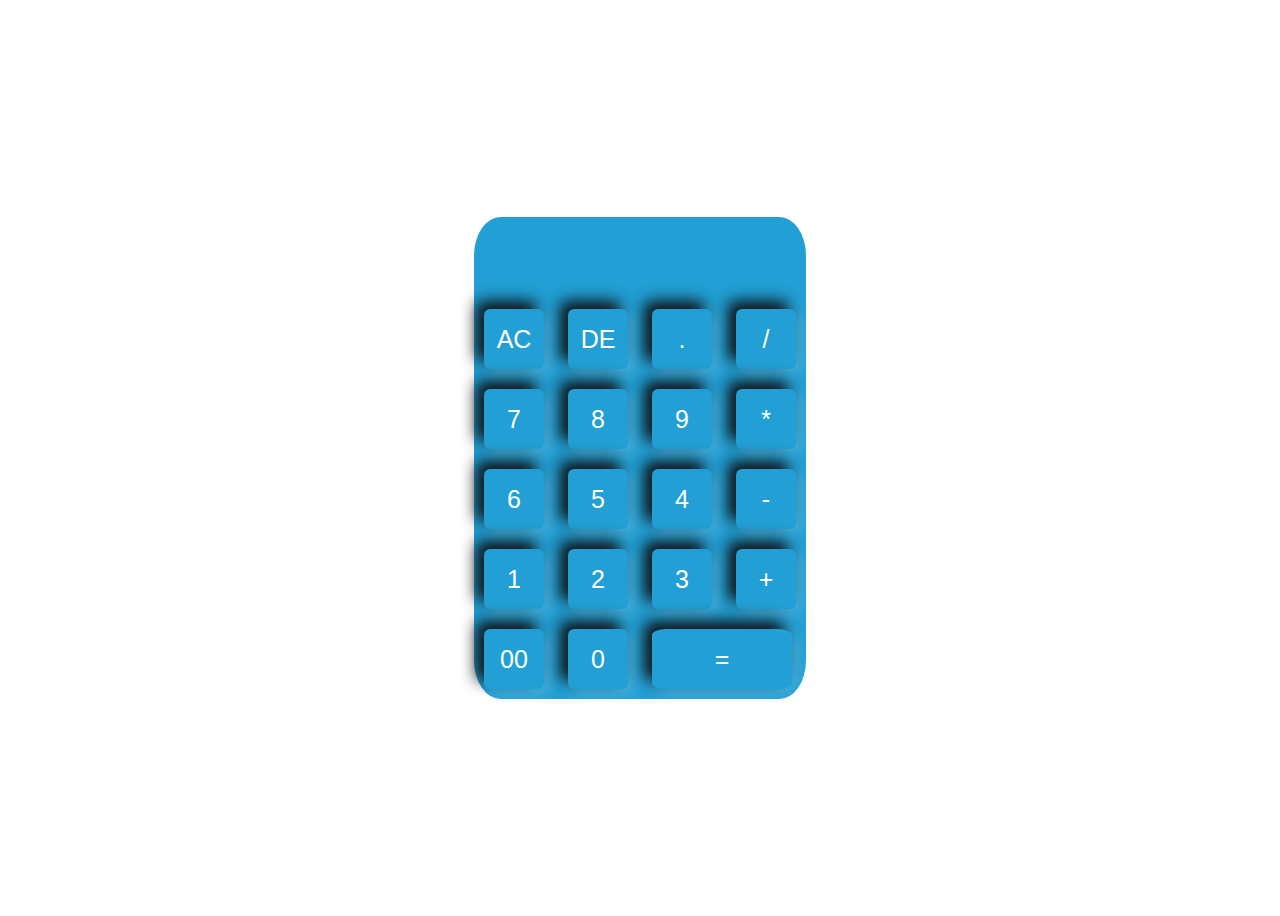
<file: Calculator/index.html>
<!doctype html>
<html>
  <head>
    <meta charset="utf-8" />
    <meta name="viewport" content="width=device-width" />
    <title>Calculator</title>
    <link href="style.css" rel="stylesheet" type="text/css" />

  </head>
  <body>
    <div class="container">
    <div class="calculator">
    <form>
    <div class="display">
    <input type="text" name="display">
    </div>
       <div>
    <input type="button" value="AC" onclick="display.value=''" class="operator">
    <input type="button" value="DE" onclick="display.value=display.value.toString().slice(0,-1)" class="operator">
    <input type="button" value="." onclick="display.value+='.'" class="operator">
    <input type="button" value="/" onclick="display.value+='/'" class="operator">
    </div>
    <div>
    <input type="button" value="7" onclick="display.value+='7'">
    <input type="button" value="8" onclick="display.value+='8'">
    <input type="button" value="9" onclick="display.value+='9'">
    <input type="button" value="*" onclick="display.value+='*'" class="op">
    </div>
       <div>
    <input type="button" value="6" onclick="display.value+='6'">
    <input type="button" value="5" onclick="display.value+='5'">
    <input type="button" value="4" onclick="display.value+='4'">
    <input type="button" value="-" onclick="display.value+='-'" class="op">
    </div>
       <div>
    <input type="button" value="1" onclick="display.value+='1'">
    <input type="button" value="2" onclick="display.value+='2'">
    <input type="button" value="3" onclick="display.value+='3'">
    <input type="button" value="+" onclick="display.value+='+'" class="op">
    </div>
     <input type="button" value="00"onclick="display.value+='00'">
    <input type="button" value="0" onclick="display.value+='0'">
    <input type="button" value="=" class="equal operator" onclick="display.value=eval(display.value)" >
    
    </div>
    </form>
    </div>
    </div>
    <script src="s.js"></script>
  </body>
</html>
</file>
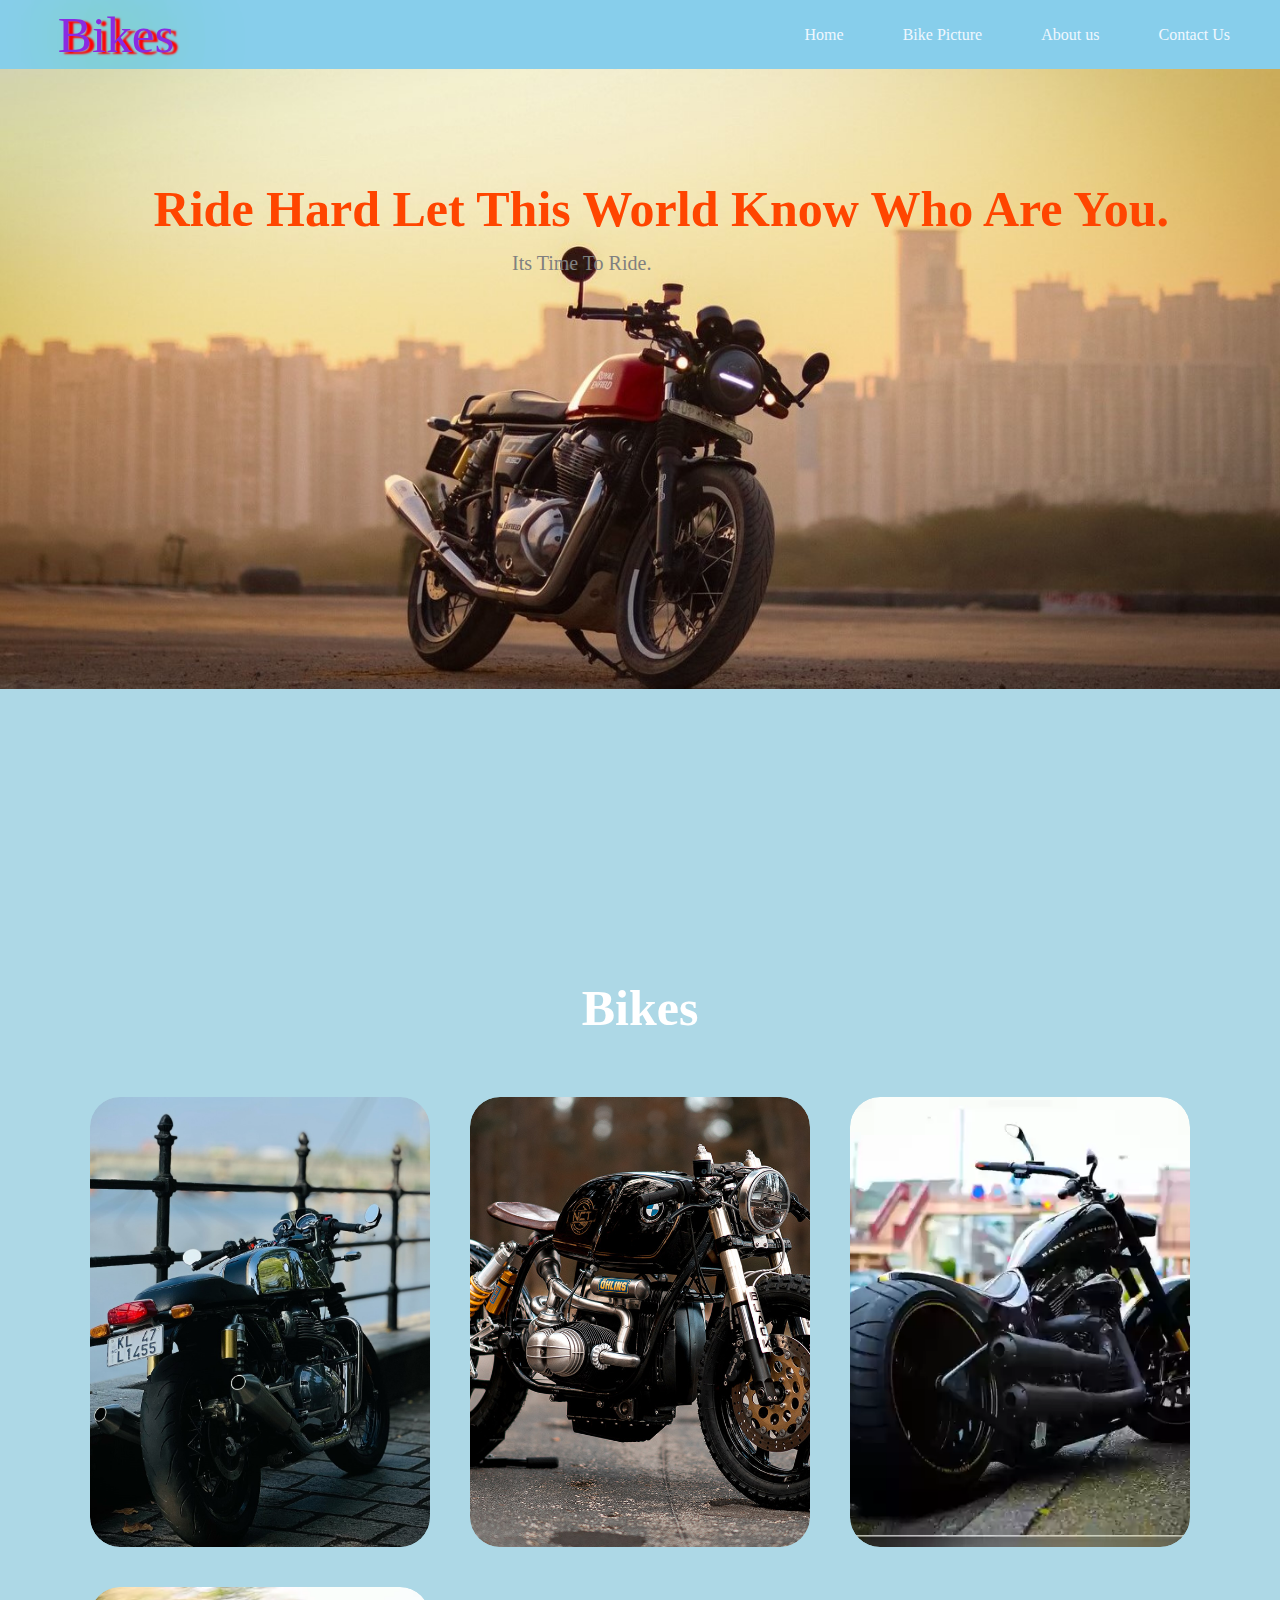
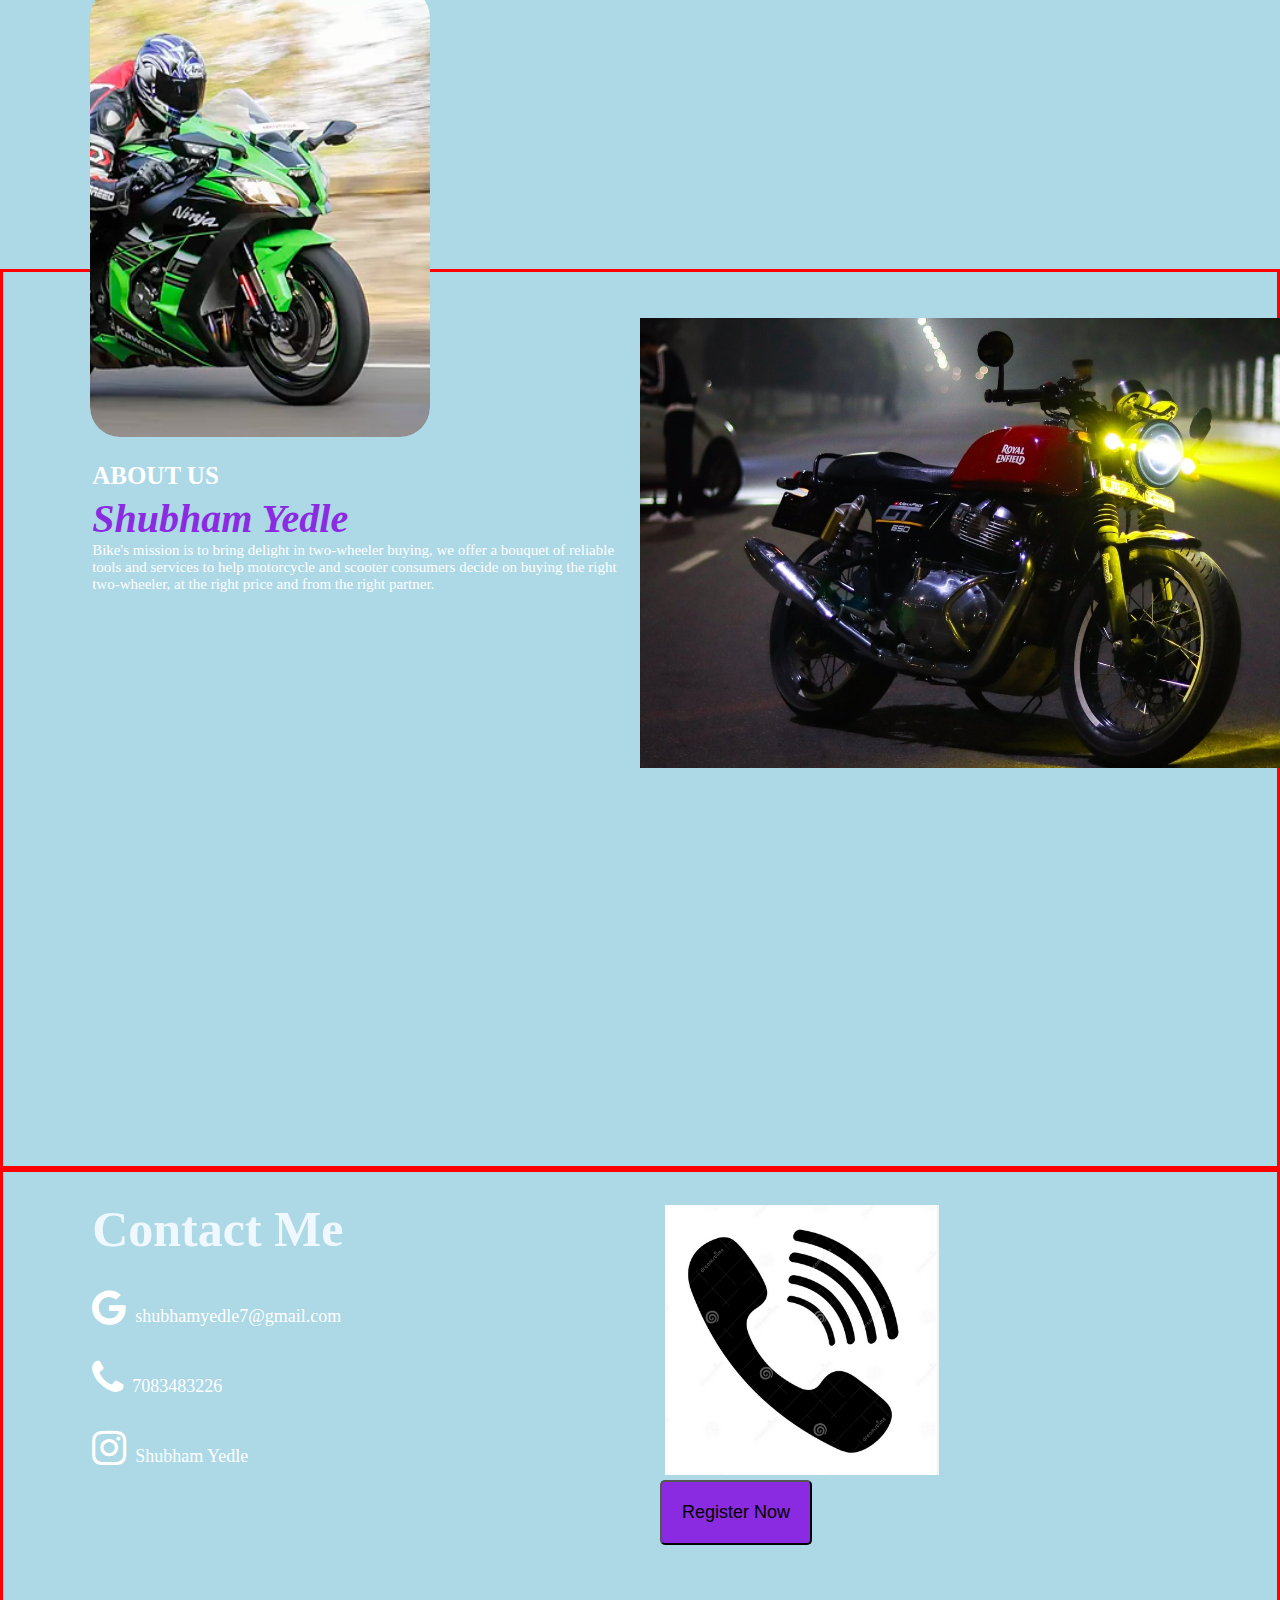
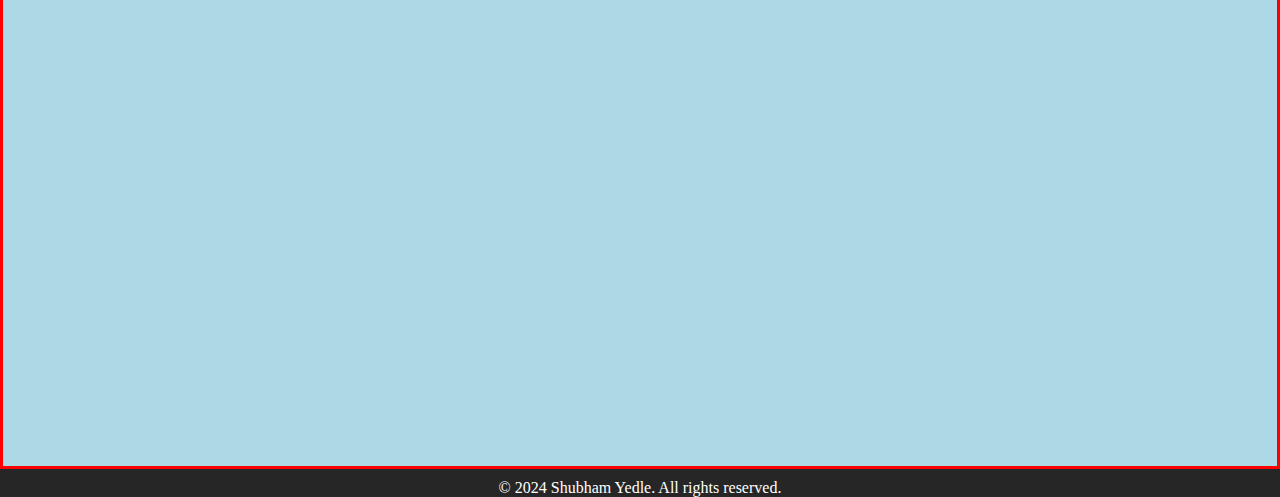
<file: LandingPage/index.html>
<!DOCTYPE html>
<html lang="en">
<head>
    <meta charset="UTF-8">
    <meta name="viewport" content="width=device-width, initial-scale=1.0">
    <link rel="stylesheet" href="util.css">
    <title>Landing Page</title>
    <link rel="stylesheet" href="https://use.fontawesome.com/releases/v5.2.0/css/all.css"
    integrity="sha384-hWVjflwFxL6sNzntih27bfxkr27PmbbK/iSvJ+a4+0owXq79v+lsFkW54bOGbiDQ"
    crossorigin="anonymous">
    <link rel="stylesheet" href="https://cdnjs.cloudflare.com/ajax/libs/font-awesome/4.7.0/css/font-awesome.min.css">
</head>
<body>
    <section id="home">
        <div class="navtop">
            <label class="logo"><span1  style="font-size: 3.2rem";>Bikes</span></label>
            <ul>
                <li><a class="active" href="#">Home</a></li>
                <li><a href="#">Bike Picture</a></li>
                <li><a href="#">About us</a></li>
                <li><a href="#">Contact Us</a></li>
            </ul>
        </div>
    </section>
    <section id="detail">
    <div classs="container"></div>
        <div class="img">
            <img src="images/11.jpg">
    <div>
    <h1 class="title"> Ride Hard Let This World Know Who Are You. </h1>
    <p class="subtitle">Its  Time To Ride.</p>
    </div>
            </div>
        </div>
    </section>
    <section id="classes">
        <div class="container">
                <h1 class="class-title"> Bikes</h1>
                <div class="class-list">
                    <div class="program">
                        <img src="images/1.jpg">
                        <div class="layer">     <h1>GT 650</h1>
                        </div></div>
                <div class="program">
                    <img src="images/bmw R100.jpg">
               <div class="layer">     <h1>BMW R100</h1>
                </div></div>
                <div class="program">
                    <img src="images/harley-davidson.webp">
               <div class="layer">     <h1>Harley Davidson</h1>
                </div></div>
                <div class="program">
                    <img src="images/Ninja-ZX10R.webp">
              <div class="layer">      <h1>Ninja ZX10R</h1>
                </div></div>
            </div>
        </div>
    </section>
    <section id="about">
        <div class="container">
            <div class="row">
                <div class="aboutrow">
               <h3 class="abouttitle">ABOUT US</h3>
               <h1> Shubham Yedle</h1>
               <p>Bike's mission is to bring delight in two-wheeler buying, we offer a bouquet of reliable tools and services to help motorcycle and scooter consumers decide on buying the right two-wheeler, at the right price and from the right partner.
               </p>
          </div>
          <div class="column"><br><br>
            <img src="images/2.jpg" style=" height: 50vh;">
          </div>
</div>
        </div>
    </section>
    <section id="contact">
            <div class="container">
              <div class="row1">
               
               <div class="contact-left"><br>
                 <h1 >Contact Me</h1>
                  <p class="list"> <i class="fa fa-google"></i> &nbsp;shubhamyedle7@gmail.com</p>
                  <p class="list"><i class="fa fa-phone"></i>&nbsp; 7083483226</p>
                    
                    <p class="list"><i class="fa fa-instagram"></i>&nbsp;
                        Shubham Yedle</p>
                       
                
                  </div>
                  <span>
                  <button class="btn" id="register">Register Now</button></span>  
               <img class="img1"src="images/call.png" style="width: 25%; height: 30vh;">
                </div></div>
        
    </section>
    <footer>
        <div class="footer">
        <p>&copy; 2024 Shubham Yedle. All rights reserved.</p>
        </div>
    </footer>
</body>
</html>
</file>
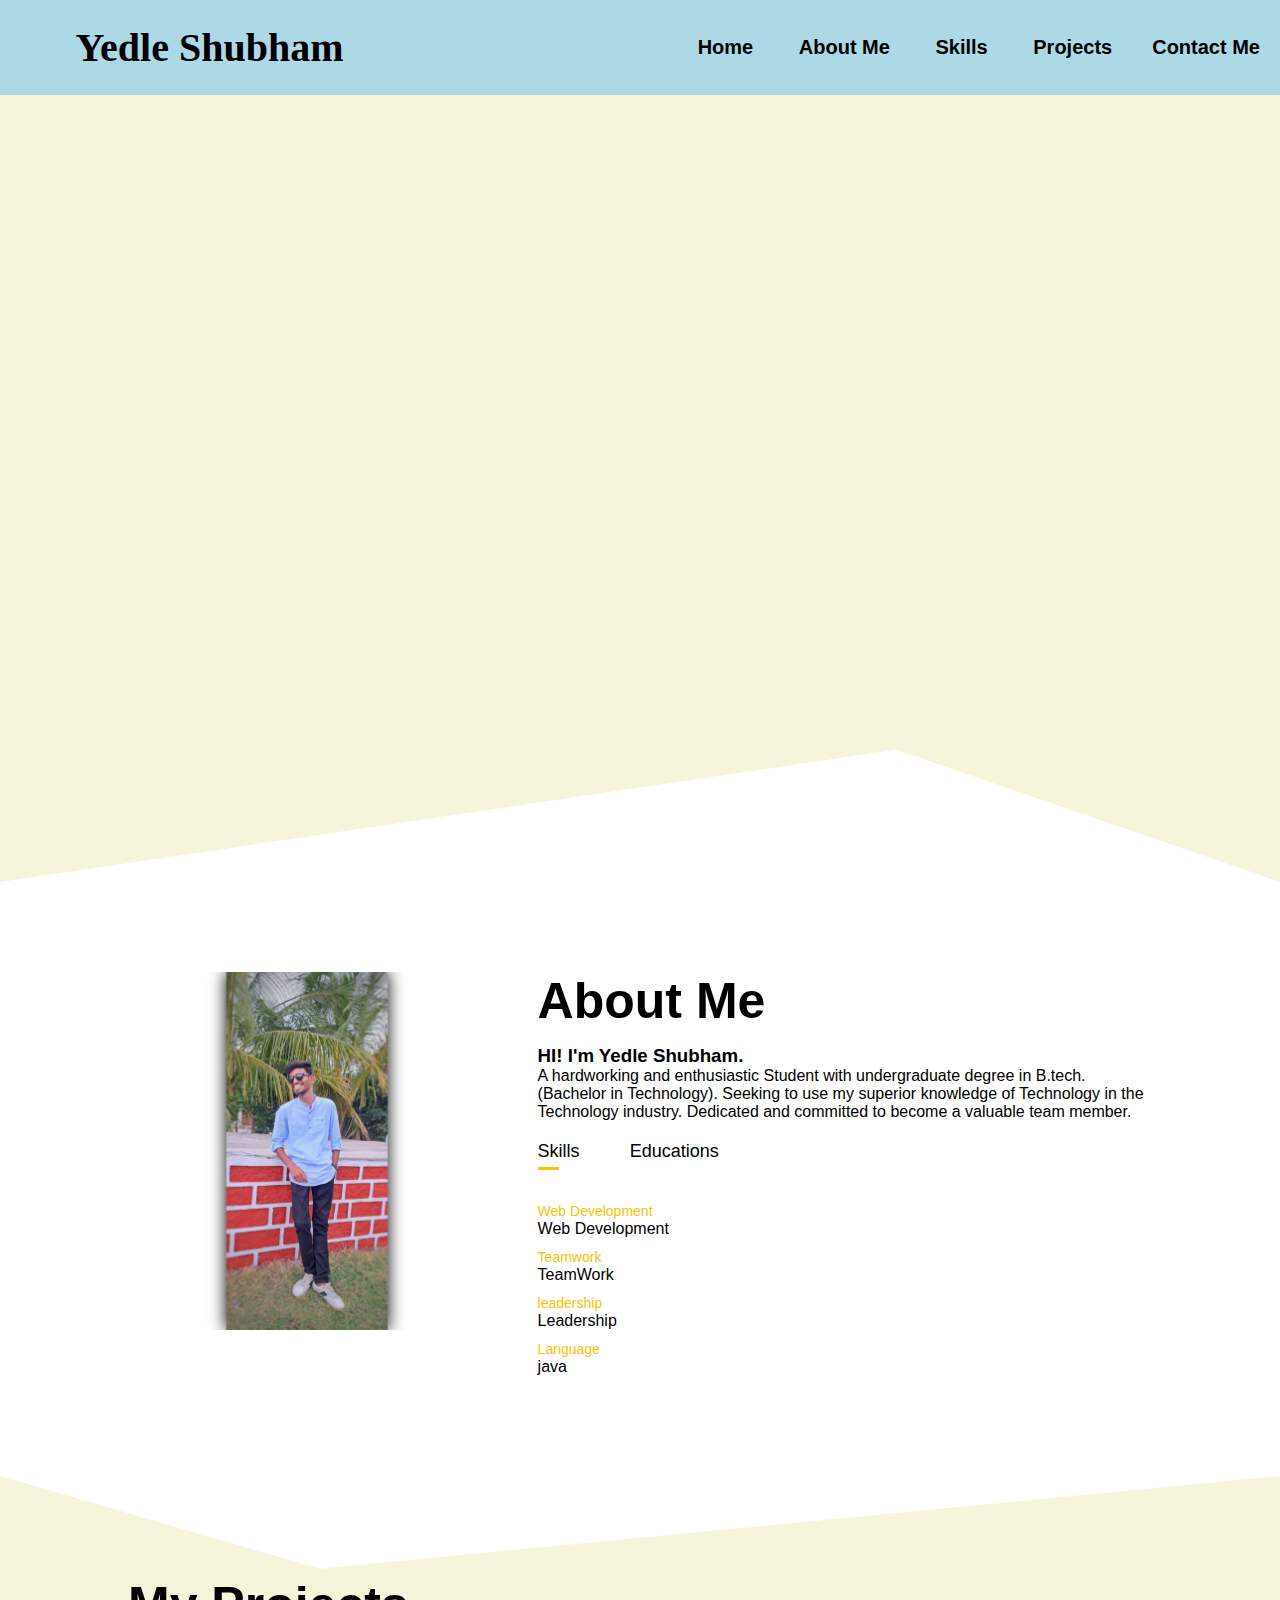
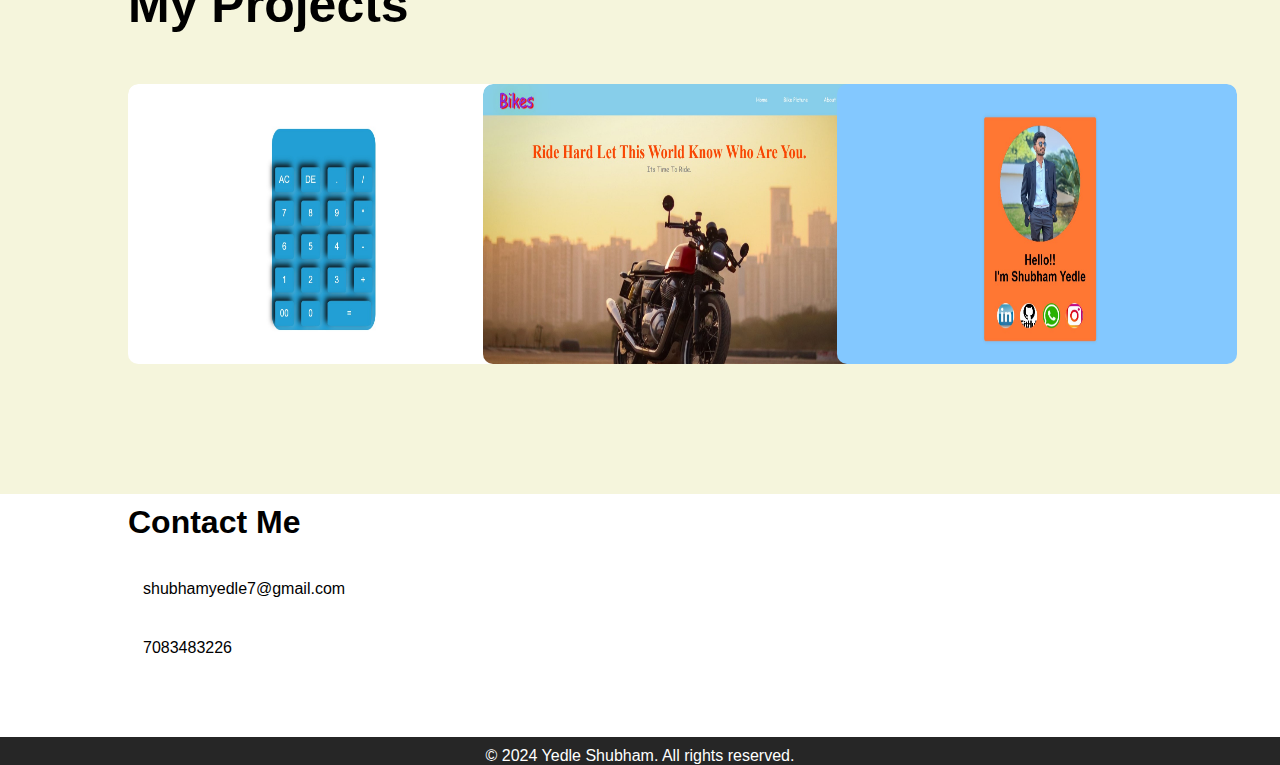
<file: Portfolio/index.html>
<!DOCTYPE html>
<html lang="en">
<head>
    <meta charset="UTF-8">
    <meta name="viewport" content="width=device-width, initial-scale=1.0">
    <title>Portfolio</title>
    <link rel="stylesheet" href="util.css">
    <!-- For FontAwesome -->
    <link rel="stylesheet" href="https://use.fontawesome.com/releases/v5.2.0/css/all.css"
    integrity="sha384-hWVjflwFxL6sNzntih27bfxkr27PmbbK/iSvJ+a4+0owXq79v+lsFkW54bOGbiDQ"
    crossorigin="anonymous">
</head>
<body>
        <div class="nav">
<header>
            <nav class="red">
    <h1 class="logo"> Yedle Shubham</h1>
<ul>
        <li ><a href="#detail1">Home </a></li>
        <li  > <a href="#about">About Me</a></li>
        <li  ><a href="#about">Skills</a></li>
        
        <li ><a href="#project">Projects<a></li>
        <li><a href="#contact">Contact Me</a></li>
    </ul>
</nav>
</header>
<section id="detail1">           <div class="detail">
            <h1 class="anim">HI! I'm a Web Developer.</h1>
            <p class="anim">A hardworking and enthusiastic Student with undergraduate<br> degree in B.tech.</p>
            <a href="images/Shubham REsume1.pdf" download class="btn-btn2 anim " target="_blank" rel="noopener noreferrer">DownLoad CV</a>
        </div>
        <div class="images">
            <img class="profile" src="images/shubham.jpg">
        </div>
      </div>
    </section>
      <section id="about">
        <div class="container">
            <div class="row">
              <div class="about-col-1"> <img src="images/IMG_20230628_191019_289.jpg" alt="error image"></div>
              
              <div class="about-col-2">  <h1 class="subtitle">About Me </h1>
                <h3 > HI! I'm Yedle Shubham.</h3>
                <p>A hardworking and enthusiastic Student with undergraduate degree in B.tech.(Bachelor in Technology). Seeking to use my superior knowledge of Technology in the Technology industry. Dedicated and committed to become a valuable team member.
                </p>
            <div class="tab-titles">
              <p class="tab-links active-link" onclick="opentab('skills')">Skills</p>
            
              <p class="tab-links" onclick="opentab('education')">Educations</p>
            </div>
            <div class="tab-contents active-tab" id="skills">
              <ul>
                <li><span>Web Development</span><br>Web Development</li>
                <li><span>Teamwork</span><br>TeamWork</li>
                <li><span>leadership</span><br>Leadership</li>
                <li><span>Language</span><br>java</li>
                
              </ul>
            </div>
            
            <div class="tab-contents" id="education">

              <ul>
                <li><span>graduate(2020-2023)</span><br>graduate(Polytechnic) from Govt. College,Dharashiv.</li>
                <li><span>Under-graduate(2023-2026)</span><br>Under-graduate(B.Tech) from VDf College of Enginnering,Latur.</li>
              </ul>
            </div>
       
              </div>
              </div>
              </div>
              </section>
              <div id="project">
                <div class="container"><br><br><br><br><br>
                  <h1 class="subtitle"> My Projects</h1>
                  <div class="work-list">
                    <div class="work"><img src="images/call.jpg ">
                    <div class="layer">
                      <h3>Calculator</h3>
                      <p>This is website is used for calculation. You can download it from github.</p>
                      <a href="https://github.com/ShubhamYedle/Codsoft.git"><i class="fas fa-external-link-alt"></i></a>
                       </div></div>
                    <div class="work"><img src="images/land.jpg" ><div class="layer">
                      <h3>Landing Page</h3>
                      <p>This is Landing page website. You can download it from github.</p>
                      <a href="https://github.com/ShubhamYedle/Codsoft.git"><i class="fas fa-external-link-alt"></i></a>
                    </div></div>
                    <div class="work"><img src="images/profile.jpg"><div class="layer">
                      <h3>Profile</h3>
                      <p>This is Profile website used to communicate. You can download it from github.</p>
                      <a href="https://github.com/ShubhamYedle/Projects.git"><i class="fas fa-external-link-alt"></i></a>
                    </div></div>
                  </div>
                </div>
              </div>
              <div id="contact">
                <div class="container">
                  <div class="row">
                   <div class="contact-left">
                     <h1 >Contact Me</h1>
                      <p> <i class="far fa-envelope"></i> shubhamyedle7@gmail.com</p>
                      <p><i class="fas fa-phone"></i>
                        7083483226</p>
                      <div class="social-icons">
                        <a href="https://www.linkedin.com/in/shubham-yedle-0ab78024a?utm_source=share&utm_campaign=share_via&utm_content=profile&utm_medium=android_app"> <i class="fab fa-linkedin"></i></a>
                        <a href="https://github.com/ShubhamYedle" >  <i class="fab fa-github"></i></a>
                        <a href="https://www.instagram.com/shubham__yedle?igsh=MzNlNGNkZWQ4Mg=="> <i class="fab fa-instagram"></i></a>
                      </div>
                    </div>
                    
                 
                  
                </div>
              </div>
              <footer>
                <div class="footer">
                <p>&copy; 2024 Yedle Shubham. All rights reserved.</p>
                </div>
            </footer>
            
    
   
    <script>
      var tablinks = document.getElementsByClassName("tab-links");
      var tabcontents = document.getElementsByClassName("tab-contents");
      function opentab(tabname){
        for(tablink of tablinks){
          tablink.classList.remove("active-link");
        }
        for(tabcontent of tabcontents){
          tabcontent.classList.remove("active-tab");
        }
        event.currentTarget.classList.add("active-link");
        document.getElementById(tabname).classList.add("active-tab");
      }
    </script>
    
    
</body>
</html>
</file>
<file: Calculator/style.css>
*{
    cursor: pointer;
}
.container{
    width:100%;
    height: 100vh;
   display: flex;
  justify-content: center;
  align-items: center;
background-color: white;

}
.calculator{
    background-color: rgb(34, 159, 212);
    border-radius: 8%;
    margin: 60px;
   
 
}
.calculator form input{
    border-radius: 10%;
    border: 0;
    outline:0;
    width: 60px;
    height: 60px;
box-shadow: -8px -8px 15px rgba(12, 12, 12, 0.982),5px 5px 15px #fcfafa33;
background: transparent;
margin: 10px;
color: white;
font-size: 25px;

}
 form .display{
    display: flex;
    justify-content: flex-end;
    
}
form .display input{
    text-align: right;
    flex:1;
    font-size: 30px;
    box-shadow: none;
}
 form input.equal{
  width: 140px;
 }
  form input.operator{
    color:white;
 }
</file>
<file: LandingPage/util.css>
*{
    margin: 0;
    padding: 0;
    box-sizing: border-box;
    text-decoration:none;
    list-style: none;
}
section{
   margin: 0;
   padding: 0;
   background-color: lightblue;
}
 #home{
    background-color:skyblue;
    overflow: hidden;
    padding-right: 15px;
    padding-left: 15px;

 }
 .navtop{
    display: flex;
    align-items: center;
    justify-content: space-between;
    
 }
 .logo{
   color:blueviolet;
   margin: right 30px;
    font-size: 40px;
    margin-left: 1cm;
    padding: 5px ;
   font-family: cursive;
   text-shadow: 5px 2px 2px red, 0 0 2em rgb(125, 244, 14), 0 0 0.2em rgba(21, 0, 255, 0);
 }
 ul li {
    display: inline-block;
text-decoration: none;
margin-right: 15px;;
 }
ul li a{
    display: inline-block;
    font-weight: 500;
    font-size: 1rem;
    padding: 20px;
    font-family: cursive;
   transition: transform 0.5s ease;
   color: aliceblue;
}
ul li a:hover{
    color: brown;
    transform: translateX(5px);
}
   #detail,#classes {
     margin-top: 0;
     padding-top: 0;
     background-color:lightblue;
     height: 100vh;
     margin-bottom: 0;
    
  }
  
  .img {
      max-width: 100%;
      height: 100vh;
      align-items: center;
  }
  
  .img img {
      width: 100%;
      height: auto;
  }
  .title {
   position: absolute;
   top: 20%; 
   left:12%;
   color: orangered; 
   font-size: 50px; 
   font-weight: bold;  
   font-family:inherit 'Lucida Sans', 'Lucida Sans Regular', 'Lucida Grande', 'Lucida Sans Unicode', Geneva, Verdana, sans-serif;
   animation:slideInFromLeft 1s ease;
}
@keyframes slideInFromLeft {
   from {
       transform: translateX(-100%);
   }
   to {
       transform: translateX(0); 
   }
}
.subtitle {
   position: absolute;
   top: 28%; 
   left:40%;
   color: grey; 
   font-size: 20px;  
   font-family: cursive; 
   animation: lefttoright 1s ease;
}
@keyframes lefttoright{
   from{
      transform: translateX(-100%);
   }
to{
   transform: translateX(0);
}
}

.class-title{
width: 100%;
background-color: lightblue;
color:white;
font-family: 'Times New Roman', Times, serif;
text-align: center;
padding-bottom: 60px;
font-size: 50px;
}
.class-list{
   display: grid;
   grid-template-columns: repeat(auto-fit, minmax(250px, 1fr));
   grid-gap:40px;
}
.program{
   border-radius: 30px;
   overflow: hidden;
   position: relative;
  
}
.container{
   padding: 10px 7%;
   background-color:lightblue;
}
.program img{
   max-width: 100%;
   border-radius: 30px;
   display: block;
   height: 50vh;
   object-fit: cover;
   transition: transform 0.6s;
}
.program:hover img{
   transform: scale(1.1);
}
.layer{
  
   width:100%;
   height:0;
   position: absolute;
    left: 0;
   bottom: 0;
   background: linear-gradient(#1205ff,rgb(233, 39, 39));
   overflow: hidden;
   display: flex;
   align-items: center;
   flex-direction: column;
   justify-content: center;
   padding: 0 40px;
   text-align: center;
   font-size: 14px;
   transition: height 0.5s;
  
} 
h1 .layer {
   font-style: bold;
   font-weight: 800;
   margin-bottom: 20px;
  
   
}
.program:hover .layer{
   height: 100%;
   background-color:lightblue;
}
#about, #contact{
   width: 100%;
   height: 100vh;
   background-color: lightblue;
   color: white;
   border-style: solid ;
   border-color: red;
}
.aboutrow{
   width: 50%;
  
}
.row{
   display: flex;
   justify-content: space-between;
   align-items: center;
   background-color:lightblue;
 
}

.row h3{
      font-size: 25px;
      margin-bottom: 5px;
      
      
}
.row h1{
font-size: 40px;
font-style: italic;
color:blueviolet;
}
.row p{
font-size: 15px;
font-family: fantasy;
}
.column {
 width:50%;
 height: 85%;
}
.row1{
   display: flex;
   align-items: center;
   
}
.contact-left h1{
font-size: 50px;
color: aliceblue;
margin-bottom: 30px;
flex: 1;
}
.list i {
  gap:20px;
   font-size: 40px;
   margin-bottom: 20px;
   
}
.contact-left p {
   font-size: 18px; 
   margin-bottom: 10px; 
   
}
.btn{
   position:absolute;
   left: 50%;
   border-radius: 5px;
   background-color:blueviolet;
   text-decoration: none;
   padding: 20px;
   display: inline-block;
   font-size: large;
   margin-left: 20px;
   margin-top: 160px;
 transition: transform 0.3s ease;
}
.btn:hover{
   transform: scale(1.1);
}
span{
   width: 10px;
   height: 40px;
   border-radius: 5px;
margin: 6px;
animation: move 1.1s infinite ;

}

@keyframes move{
  
50%{margin-top: 50px;}


}
.img1{
   left:50%;
 margin-left: 300px;

}
.footer{
   text-align: center;
  border-top: 1 px solid #cccc;
  padding-top: 10px;
  width:100%;
  background:#262626;
  font-weight: 300;
  color: white;
 
}
</file>
<file: Portfolio/util.css>
*{
    margin: 0;
    padding: 0;
    font-family: 'Gill Sans', 'Gill Sans MT', Calibri, 'Trebuchet MS', sans-serif;
    box-sizing: border-box;
}
.nav{
    width: 100%;
    position: relative;
    height: 98vh;
    background-color:beige;
    clip-path: polygon(0 0,100% 0,100% 100%,70% 85%,0 100%);
}
nav{
    display: flex;
    width: 100;
    
    margin: auto;
    padding: 24px 0;
    align-items: center;
    justify-content: space-between;
    background-color: lightblue;
}
.logo{
   font-family: fantasy;
   margin-left:2cm;
}
nav ul li{
    display: inline-block;
    padding: 10px 20px;
    list-style: none;
    
}

nav ul a{
    display: inline-block;
    text-decoration: none;
    font-weight: bold;
    color: black;
    transition:transform 0.5s ease;
}
nav ul a:hover{
    color:#fac208;
    transform: translatex(-5px);
}
.red{
    font-size: 20px;
}
.detail{
    margin-left: 8%;
    margin-top: 10%;
   
}
.detail h1{
    font-size: 45px;
    margin-bottom: 20px;
   
}
.detail p{
    color:darkgrey;
    line-height: 20px;
  animation-delay: 0.5s;
}
  
 .btn-btn2{
    top:20%;
    margin:30px 0;
    font-weight: bold;
    border-radius: 5px;
    background-color:black;
    text-decoration: none;
    padding: 10px 18px;
    color: azure;
    display: inline-block;
   animation-delay: 1s ;
}
.images {
    width:50%;
    height: 85%;
    position: absolute;
    bottom: 0;
    right: 100px;
    
}
.profile{   
    position: absolute;
   top:40%;
    height: 60%;
    left:50%;
transform:translate(-50%,-50%)scale(0.5); 
opacity: 0; 
    animation: fadeInUp 0.5s forwards; 

}
@keyframes fadeInUp {
    from {
        opacity: 0;
        transform: translate(-50%, -50%) scale(0.5) translateY(20px); 
    }
    to {
        opacity: 1;
        transform: translate(-50%, -50%) scale(1) translateY(0); 
    }
}
.container{
    padding: 10px 10%;
}
#about{
  padding:80px 0;
  
}
.row{
    display: flex;
    justify-content:space-between;
    flex-wrap: wrap;
}
.about-col-1{
    flex-basis: 35%;
}
.about-col-1 img{
    width: 100%;
    border-radius: 15px;
}
.about-col-2{
    flex-basis: 60%;
}
.subtitle{
    font-weight: 600;
    font-size: 50px;
    margin-bottom: 15px;  
}
.tab-titles{
    display: flex;
    margin: 20px 0 40px;
}
.tab-links{
    margin-right: 50px;
    font-size: 18px;
    font-weight:500 ;
    cursor: pointer;
    position: relative;
}
.tab-links::after{
    content:"" ;
    width: 0;
    height: 3px;
    background: #fac208;
    position: absolute;
    left: 0;
    bottom: -8px;
    transition: 0.5s;
}
.tab-links.active-link::after
{
    width: 50%;
}
.tab-contents ul li{
    list-style: none;
    margin:10px 0;
}
.tab-contents ul li span{
  color:#fac208;
  font-size: 14px; 
  
}
.tab-contents{
    display: none;
}
.tab-contents.active-tab{
    display: block;
}
#project{
  
    clip-path: polygon(0 0,25% 15%,100% 0,100% 100%,0 100%);
    background-color:beige ;
}
.work-list{
    display: grid;
grid-template-columns: repeat(auto-fit,minmax( 250px,1fr));
grid-gap: 40px;
margin-top: 50px;
}
.work{
    border-radius: 10px;
    overflow: hidden;
    position: relative;
    width: 400px;
    height: 400px;
}
.work img{
    width:100%;
    border-radius: 10px;
    display: block;
height: 70%;
transition: transform 0.6s;
}
.layer{
    width:100%;
    height:0;
    position: absolute;
     left: 0;
    bottom: 0;
    background: linear-gradient(#e4e4eae6,beige);
    overflow: hidden;
    display: flex;
    align-items: center;
    flex-direction: column;
    justify-content: center;
    padding: 0 40px;
    text-align: center;
    font-size: 14px;
    transition: height 0.5s;
} 
.layer h3{
    font-weight: 500;
    margin-bottom: 20px;
}
.layer a{
margin-top: 20px;
color: black;
text-decoration: none;
font-size: 18px;
line-height: 60px;
width:60px;
border-radius: 60%;
text-align: center;
background:white;
}
.work:hover img{
    transform: scale(1.1);
}
.work:hover .layer{
    height: 100%;
}
.footer{
    text-align: center;
   border-top: 1 px solid #cccc;
   padding-top: 10px;
   width:100%;
   background:#262626;
   font-weight: 300;
   color: white;
   margin-top: 20px;
}


.contact-left p{
    margin-top: 30px;
    align-items: center;
    
}
.contact-left p i{
    color:rgb(245, 192, 113);
    margin-right: 15px;
    font-size: 25px;
}
.social-icons{
    margin-top: 30px;
}
.social-icons a{
    text-decoration: none;
    font-size: 30px;
    display: inline-block;
    color: #ababab;
    margin-right: 15px;
    transition:transform 0.5s;
}
.social-icons a:hover{
    color: #fac208;
    transform: translate(-5px);
}
.anim{
    opacity: 0;
    transform :translate(-50px);
    animation: moveup 0.5s linear forwards;
}
@keyframes moveup{
    100%{
        opacity: 1;
        transform: translate(0px);
    }
}
</file>
